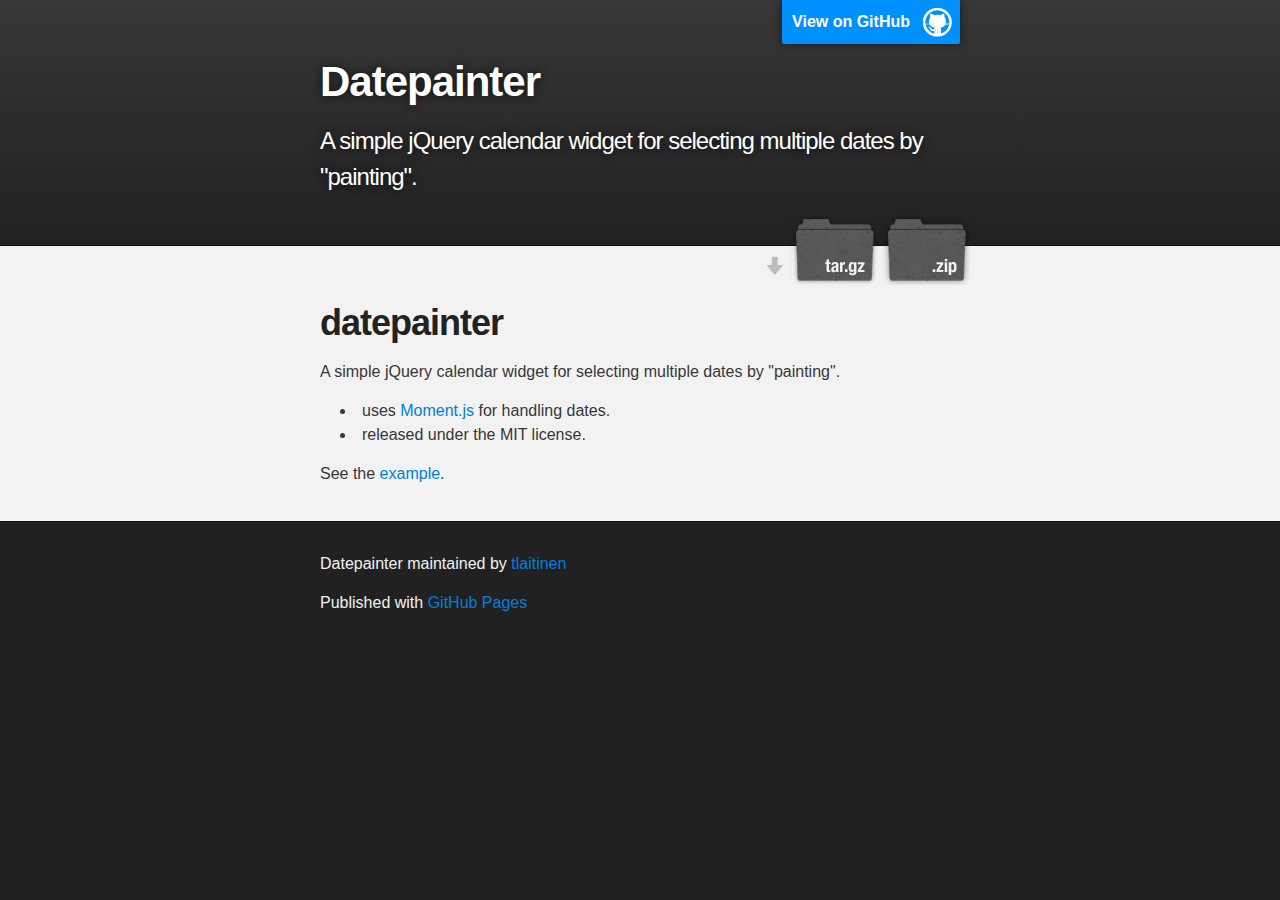
<file: index.html>
<!DOCTYPE html>
<html>

  <head>
    <meta charset='utf-8' />
    <meta http-equiv="X-UA-Compatible" content="chrome=1" />
    <meta name="description" content="Datepainter : A simple jQuery calendar widget for selecting multiple dates by &quot;painting&quot;." />

    <link rel="stylesheet" type="text/css" media="screen" href="stylesheets/stylesheet.css">

    <title>Datepainter</title>
  </head>

  <body>

    <!-- HEADER -->
    <div id="header_wrap" class="outer">
        <header class="inner">
          <a id="forkme_banner" href="https://github.com/tlaitinen/datepainter">View on GitHub</a>

          <h1 id="project_title">Datepainter</h1>
          <h2 id="project_tagline">A simple jQuery calendar widget for selecting multiple dates by &quot;painting&quot;.</h2>

            <section id="downloads">
              <a class="zip_download_link" href="https://github.com/tlaitinen/datepainter/zipball/master">Download this project as a .zip file</a>
              <a class="tar_download_link" href="https://github.com/tlaitinen/datepainter/tarball/master">Download this project as a tar.gz file</a>
            </section>
        </header>
    </div>

    <!-- MAIN CONTENT -->
    <div id="main_content_wrap" class="outer">
      <section id="main_content" class="inner">
        <h1>datepainter</h1>

<p>A simple jQuery calendar widget for selecting multiple dates by "painting". </p>

<ul>
<li>uses <a href="http://momentjs.com/">Moment.js</a> for handling dates.</li>
<li>released under the MIT license.</li>
</ul><p>See the <a href="example/">example</a>.</p>
      </section>
    </div>

    <!-- FOOTER  -->
    <div id="footer_wrap" class="outer">
      <footer class="inner">
        <p class="copyright">Datepainter maintained by <a href="https://github.com/tlaitinen">tlaitinen</a></p>
        <p>Published with <a href="http://pages.github.com">GitHub Pages</a></p>
      </footer>
    </div>

    

  </body>
</html>
</file>
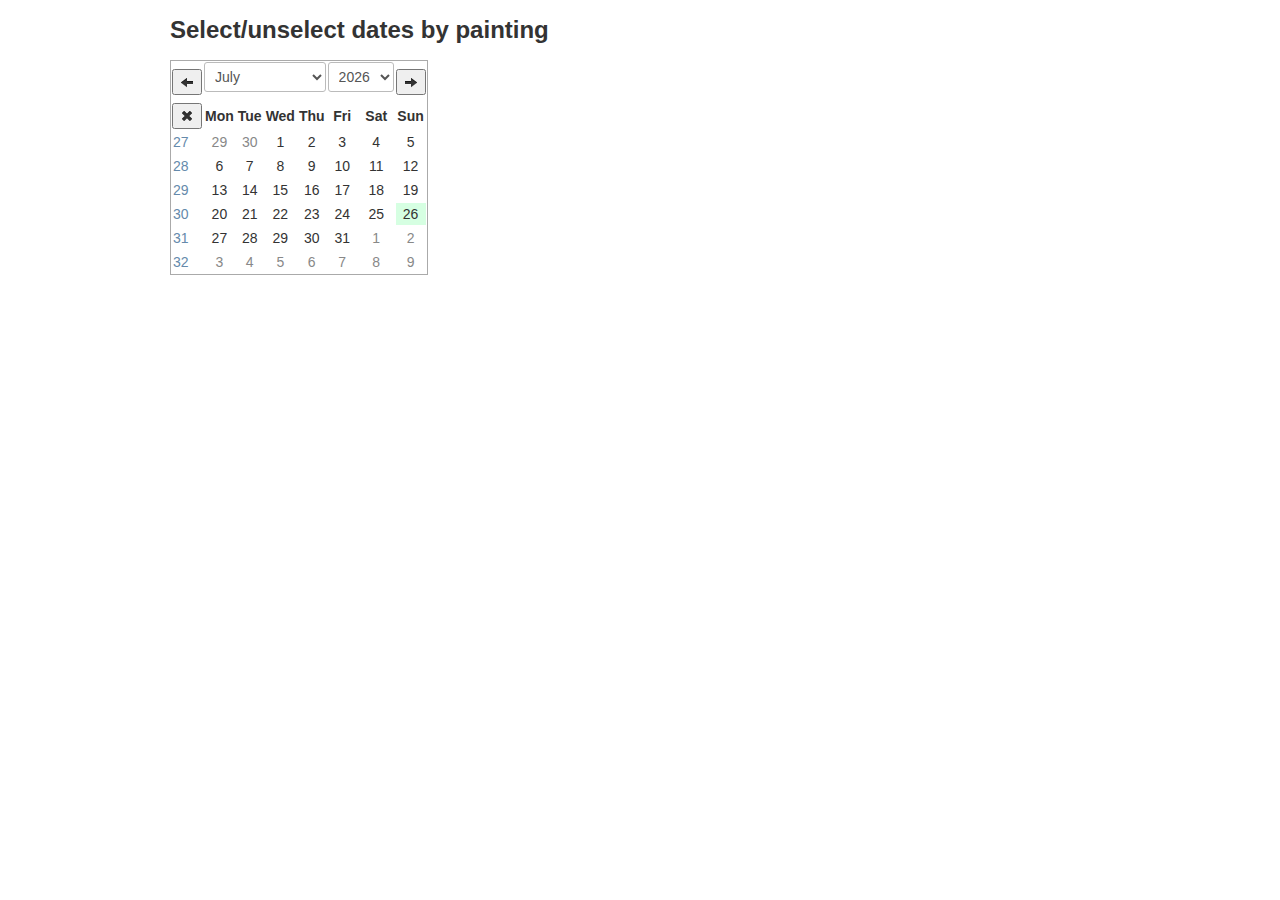
<file: example.html>
<!DOCTYPE html>
<html>
<head>

    <title></title>
    <link type="text/css" rel="stylesheet" href="css/jquery-ui.css"/>
    <link type="text/css" rel="stylesheet" href="css/datepainter.css"/>
    <link type="text/css" rel="stylesheet" href="css/bootstrap.min.css"/>

</head>
<body>
<div class="container">

    <h3>Select/unselect dates by painting</h3>
    <div id="datepainter">
    </div>

</div>

<script type="text/javascript" src="js/jquery-latest.min.js"></script>
<script type="text/javascript" src="js/jquery-ui-1.9.2.custom.min.js"></script>
<script type="text/javascript" src="js/moment.min.js"></script>
<script type="text/javascript" src="js/bootstrap.min.js"></script>
<script type="text/javascript" src="js/datepainter.js"></script>
<script>

$(function() {
    $("#datepainter").datepainter();
});

</script>
</body>
</html>
</file>
<file: stylesheets/stylesheet.css>
/*******************************************************************************
Slate Theme for GitHub Pages
by Jason Costello, @jsncostello
*******************************************************************************/

@import url(pygment_trac.css);

/*******************************************************************************
MeyerWeb Reset
*******************************************************************************/

html, body, div, span, applet, object, iframe,
h1, h2, h3, h4, h5, h6, p, blockquote, pre,
a, abbr, acronym, address, big, cite, code,
del, dfn, em, img, ins, kbd, q, s, samp,
small, strike, strong, sub, sup, tt, var,
b, u, i, center,
dl, dt, dd, ol, ul, li,
fieldset, form, label, legend,
table, caption, tbody, tfoot, thead, tr, th, td,
article, aside, canvas, details, embed,
figure, figcaption, footer, header, hgroup,
menu, nav, output, ruby, section, summary,
time, mark, audio, video {
  margin: 0;
  padding: 0;
  border: 0;
  font: inherit;
  vertical-align: baseline;
}

/* HTML5 display-role reset for older browsers */
article, aside, details, figcaption, figure,
footer, header, hgroup, menu, nav, section {
  display: block;
}

ol, ul {
  list-style: none;
}

blockquote, q {
}

table {
  border-collapse: collapse;
  border-spacing: 0;
}

a:focus {
  outline: none;
}

/*******************************************************************************
Theme Styles
*******************************************************************************/

body {
  box-sizing: border-box;
  color:#373737;
  background: #212121;
  font-size: 16px;
  font-family: 'Myriad Pro', Calibri, Helvetica, Arial, sans-serif;
  line-height: 1.5;
  -webkit-font-smoothing: antialiased;
}

h1, h2, h3, h4, h5, h6 {
  margin: 10px 0;
  font-weight: 700;
  color:#222222;
  font-family: 'Lucida Grande', 'Calibri', Helvetica, Arial, sans-serif;
  letter-spacing: -1px;
}

h1 {
  font-size: 36px;
  font-weight: 700;
}

h2 {
  padding-bottom: 10px;
  font-size: 32px;
  background: url('../images/bg_hr.png') repeat-x bottom;
}

h3 {
  font-size: 24px;
}

h4 {
  font-size: 21px;
}

h5 {
  font-size: 18px;
}

h6 {
  font-size: 16px;
}

p {
  margin: 10px 0 15px 0;
}

footer p {
  color: #f2f2f2;
}

a {
  text-decoration: none;
  color: #007edf;
  text-shadow: none;

  transition: color 0.5s ease;
  transition: text-shadow 0.5s ease;
  -webkit-transition: color 0.5s ease;
  -webkit-transition: text-shadow 0.5s ease;
  -moz-transition: color 0.5s ease;
  -moz-transition: text-shadow 0.5s ease;
  -o-transition: color 0.5s ease;
  -o-transition: text-shadow 0.5s ease;
  -ms-transition: color 0.5s ease;
  -ms-transition: text-shadow 0.5s ease;
}

#main_content a:hover {
  color: #0069ba;
  text-shadow: #0090ff 0px 0px 2px;
}

footer a:hover {
  color: #43adff;
  text-shadow: #0090ff 0px 0px 2px;
}

em {
  font-style: italic;
}

strong {
  font-weight: bold;
}

img {
  position: relative;
  margin: 0 auto;
  max-width: 739px;
  padding: 5px;
  margin: 10px 0 10px 0;
  border: 1px solid #ebebeb;

  box-shadow: 0 0 5px #ebebeb;
  -webkit-box-shadow: 0 0 5px #ebebeb;
  -moz-box-shadow: 0 0 5px #ebebeb;
  -o-box-shadow: 0 0 5px #ebebeb;
  -ms-box-shadow: 0 0 5px #ebebeb;
}

pre, code {
  width: 100%;
  color: #222;
  background-color: #fff;

  font-family: Monaco, "Bitstream Vera Sans Mono", "Lucida Console", Terminal, monospace;
  font-size: 14px;

  border-radius: 2px;
  -moz-border-radius: 2px;
  -webkit-border-radius: 2px;



}

pre {
  width: 100%;
  padding: 10px;
  box-shadow: 0 0 10px rgba(0,0,0,.1);
  overflow: auto;
}

code {
  padding: 3px;
  margin: 0 3px;
  box-shadow: 0 0 10px rgba(0,0,0,.1);
}

pre code {
  display: block;
  box-shadow: none;
}

blockquote {
  color: #666;
  margin-bottom: 20px;
  padding: 0 0 0 20px;
  border-left: 3px solid #bbb;
}

ul, ol, dl {
  margin-bottom: 15px
}

ul li {
  list-style: inside;
  padding-left: 20px;
}

ol li {
  list-style: decimal inside;
  padding-left: 20px;
}

dl dt {
  font-weight: bold;
}

dl dd {
  padding-left: 20px;
  font-style: italic;
}

dl p {
  padding-left: 20px;
  font-style: italic;
}

hr {
  height: 1px;
  margin-bottom: 5px;
  border: none;
  background: url('../images/bg_hr.png') repeat-x center;
}

table {
  border: 1px solid #373737;
  margin-bottom: 20px;
  text-align: left;
 }

th {
  font-family: 'Lucida Grande', 'Helvetica Neue', Helvetica, Arial, sans-serif;
  padding: 10px;
  background: #373737;
  color: #fff;
 }

td {
  padding: 10px;
  border: 1px solid #373737;
 }

form {
  background: #f2f2f2;
  padding: 20px;
}

img {
  width: 100%;
  max-width: 100%;
}

/*******************************************************************************
Full-Width Styles
*******************************************************************************/

.outer {
  width: 100%;
}

.inner {
  position: relative;
  max-width: 640px;
  padding: 20px 10px;
  margin: 0 auto;
}

#forkme_banner {
  display: block;
  position: absolute;
  top:0;
  right: 10px;
  z-index: 10;
  padding: 10px 50px 10px 10px;
  color: #fff;
  background: url('../images/blacktocat.png') #0090ff no-repeat 95% 50%;
  font-weight: 700;
  box-shadow: 0 0 10px rgba(0,0,0,.5);
  border-bottom-left-radius: 2px;
  border-bottom-right-radius: 2px;
}

#header_wrap {
  background: #212121;
  background: -moz-linear-gradient(top, #373737, #212121);
  background: -webkit-linear-gradient(top, #373737, #212121);
  background: -ms-linear-gradient(top, #373737, #212121);
  background: -o-linear-gradient(top, #373737, #212121);
  background: linear-gradient(top, #373737, #212121);
}

#header_wrap .inner {
  padding: 50px 10px 30px 10px;
}

#project_title {
  margin: 0;
  color: #fff;
  font-size: 42px;
  font-weight: 700;
  text-shadow: #111 0px 0px 10px;
}

#project_tagline {
  color: #fff;
  font-size: 24px;
  font-weight: 300;
  background: none;
  text-shadow: #111 0px 0px 10px;
}

#downloads {
  position: absolute;
  width: 210px;
  z-index: 10;
  bottom: -40px;
  right: 0;
  height: 70px;
  background: url('../images/icon_download.png') no-repeat 0% 90%;
}

.zip_download_link {
  display: block;
  float: right;
  width: 90px;
  height:70px;
  text-indent: -5000px;
  overflow: hidden;
  background: url(../images/sprite_download.png) no-repeat bottom left;
}

.tar_download_link {
  display: block;
  float: right;
  width: 90px;
  height:70px;
  text-indent: -5000px;
  overflow: hidden;
  background: url(../images/sprite_download.png) no-repeat bottom right;
  margin-left: 10px;
}

.zip_download_link:hover {
  background: url(../images/sprite_download.png) no-repeat top left;
}

.tar_download_link:hover {
  background: url(../images/sprite_download.png) no-repeat top right;
}

#main_content_wrap {
  background: #f2f2f2;
  border-top: 1px solid #111;
  border-bottom: 1px solid #111;
}

#main_content {
  padding-top: 40px;
}

#footer_wrap {
  background: #212121;
}



/*******************************************************************************
Small Device Styles
*******************************************************************************/

@media screen and (max-width: 480px) {
  body {
    font-size:14px;
  }

  #downloads {
    display: none;
  }

  .inner {
    min-width: 320px;
    max-width: 480px;
  }

  #project_title {
  font-size: 32px;
  }

  h1 {
    font-size: 28px;
  }

  h2 {
    font-size: 24px;
  }

  h3 {
    font-size: 21px;
  }

  h4 {
    font-size: 18px;
  }

  h5 {
    font-size: 14px;
  }

  h6 {
    font-size: 12px;
  }

  code, pre {
    min-width: 320px;
    max-width: 480px;
    font-size: 11px;
  }

}
</file>
<file: css/datepainter.css>
.datepainter {
    border: 1px solid;
    border-color: #aaa;
    border-collapse: separate;
    -webkit-touch-callout: none;
    -webkit-user-select: none;
    -khtml-user-select: none;
    -moz-user-select: none;
    -ms-user-select: none;
    user-select: none;
    cursor:default;
}

.datepainter select {
    width: 100%;
}
.datepainter-cell {
    border: 1px solid;
    border-color: #fff;
    text-align: center;

}

.datepainter-cell:hover {
    border: 1px solid;
    border-color: #aaa;

}

.datepainter-week-cell {
    text-align: left;
    color: #658AAB;
}

.datepainter-today {
    background-color: #D6FFE2;
}

.datepainter-selected {
    background: #95B4E6;
}

.datepainter-highlight {
    background: #DEEBFF;
}

.datepainter-selected.datepainter-today {
    background: #BBD3FA;
}


.datepainter-highlight.datepainter-today {
    background: #D6FFFD;
}

.datepainter-selected.datepainter-highlight {
    background: #BBD0F2;
}

.datepainter-other-months {
    color: #888;

}
</file>
